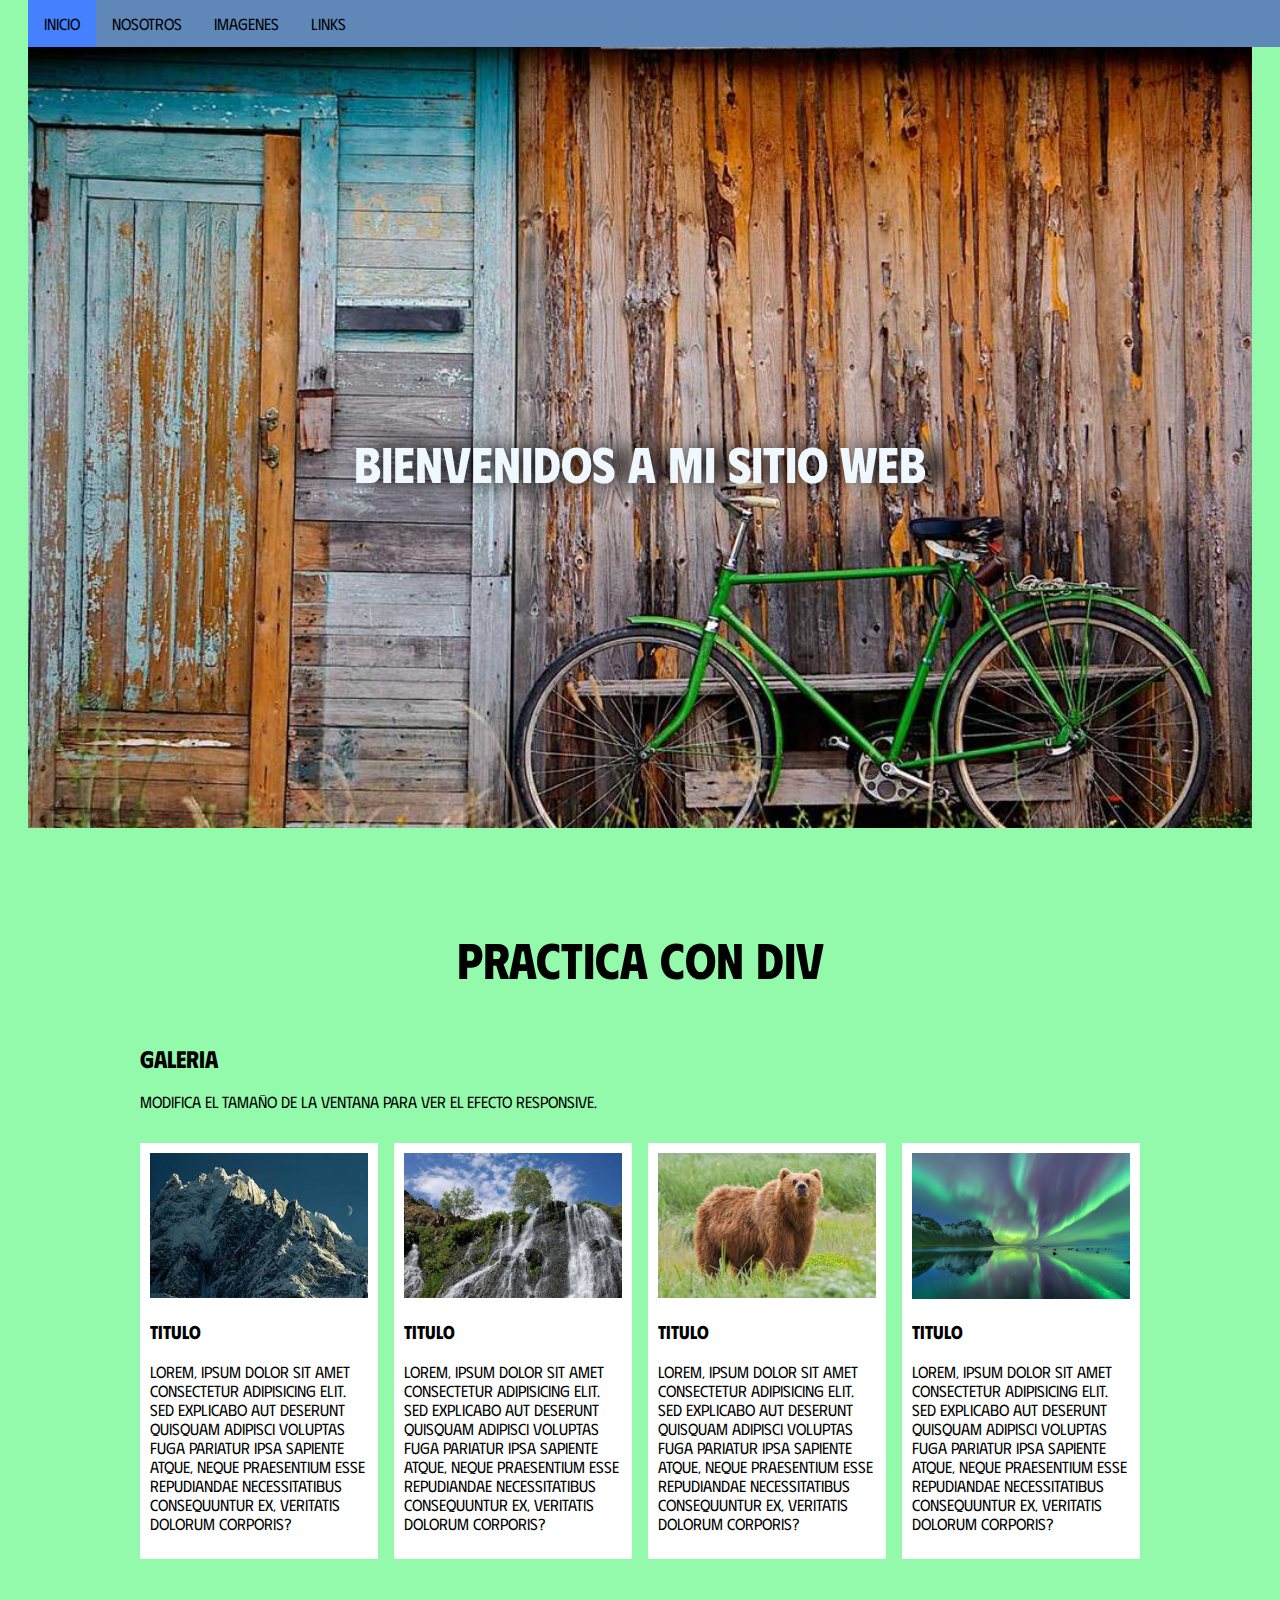
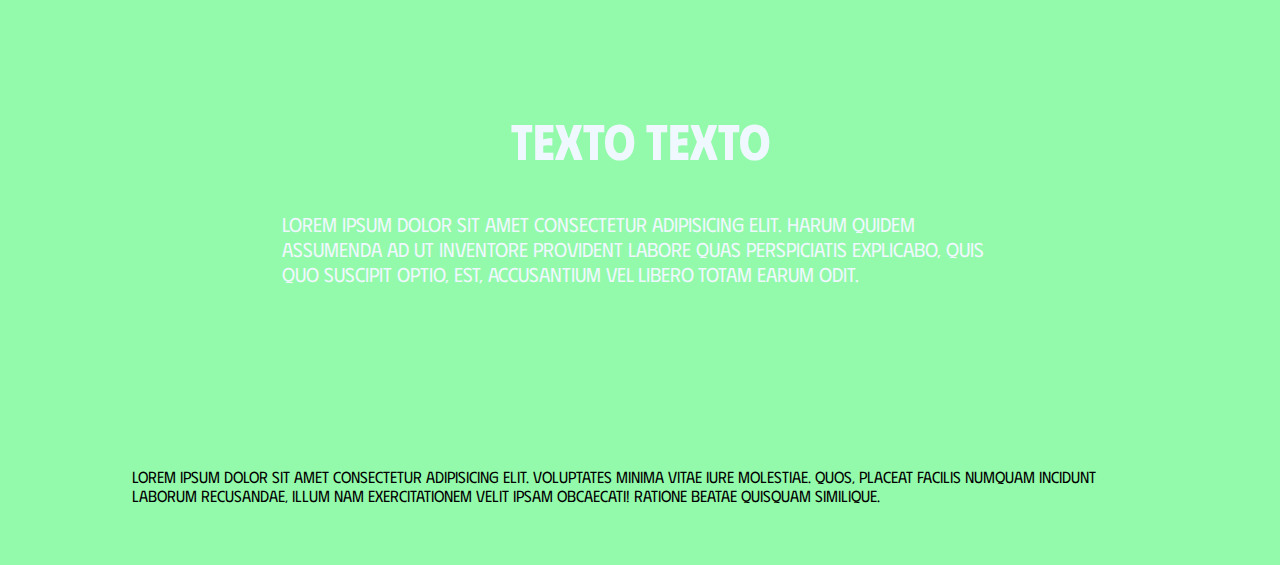
<file: index.html>
<!DOCTYPE html>
<html lang="en">
<head>
    <meta charset="UTF-8">
    <meta name="viewport" content="width=device-width, initial-scale=1.0">
    <title>Document</title>
    <link rel="preconnect" href="https://fonts.googleapis.com">
<link rel="preconnect" href="https://fonts.gstatic.com" crossorigin>
<link href="https://fonts.googleapis.com/css2?family=Borel&family=Phudu&display=swap" rel="stylesheet">
    <link rel="stylesheet" href="estilo.css">

</head>
<body>
    <header class="parallax1">
        <h1>Bienvenidos a mi sitio web</h1>
    </header>

    <ul>
        <li><a class="activo" href="index.html">Inicio</a></li>
        <li><a href="nosotros.html">Nosotros</a></li>
        <li><a href="imagenes.html">imagenes</a></li>
        <li><a href="links.html">Links</a></li>
    </ul>
    
    <div class="main">
        <h1>Practica con DIV</h1>
        <h2>Galeria</h2>
        <p>Modifica el tamaño de la ventana para ver el efecto responsive.</p>
        <div class="row">
            <div class="column">
                <div class="content">
                    <img src="mountains.jpg" alt="Montañas" style="width: 100%;">
                    <h3>Titulo</h3>
                    <p>Lorem, ipsum dolor sit amet consectetur adipisicing elit. Sed explicabo aut deserunt quisquam adipisci voluptas fuga pariatur ipsa sapiente atque, neque praesentium esse repudiandae necessitatibus consequuntur ex, veritatis dolorum corporis?</p>
                </div>
            </div>
            <div class="column">
                <div class="content">
                    <img src="nature.jpg" alt="Naturaleza" style="width: 100%;">
                    <h3>Titulo</h3>
                    <p>Lorem, ipsum dolor sit amet consectetur adipisicing elit. Sed explicabo aut deserunt quisquam adipisci voluptas fuga pariatur ipsa sapiente atque, neque praesentium esse repudiandae necessitatibus consequuntur ex, veritatis dolorum corporis?</p>
                </div>
            </div>
            <div class="column">
                <div class="content">
                    <img src="bear.jpg" alt="Oso" style="width: 100%;">
                    <h3>Titulo</h3>
                    <p>Lorem, ipsum dolor sit amet consectetur adipisicing elit. Sed explicabo aut deserunt quisquam adipisci voluptas fuga pariatur ipsa sapiente atque, neque praesentium esse repudiandae necessitatibus consequuntur ex, veritatis dolorum corporis?</p>
                </div>
            </div>
            <div class="column">
                <div class="content">
                    <img src="lights.jpg" alt="Montañas" style="width: 100%;">
                    <h3>Titulo</h3>
                    <p>Lorem, ipsum dolor sit amet consectetur adipisicing elit. Sed explicabo aut deserunt quisquam adipisci voluptas fuga pariatur ipsa sapiente atque, neque praesentium esse repudiandae necessitatibus consequuntur ex, veritatis dolorum corporis?</p>
                </div>
            </div>
            <div class="parallax2">
                <h2>TEXTO TEXTO</h2>
                <p>Lorem ipsum dolor sit amet consectetur adipisicing elit. Harum quidem assumenda ad ut inventore provident labore quas perspiciatis explicabo, quis quo suscipit optio, est, accusantium vel libero totam earum odit.</p>
            </div>
            <div>
                <p>Lorem ipsum dolor sit amet consectetur adipisicing elit. Voluptates minima vitae iure molestiae. Quos, placeat facilis numquam incidunt laborum recusandae, illum nam exercitationem velit ipsam obcaecati! Ratione beatae quisquam similique.</p>
            </div>
        </div>
    </div>

</body>
</html>
</file>
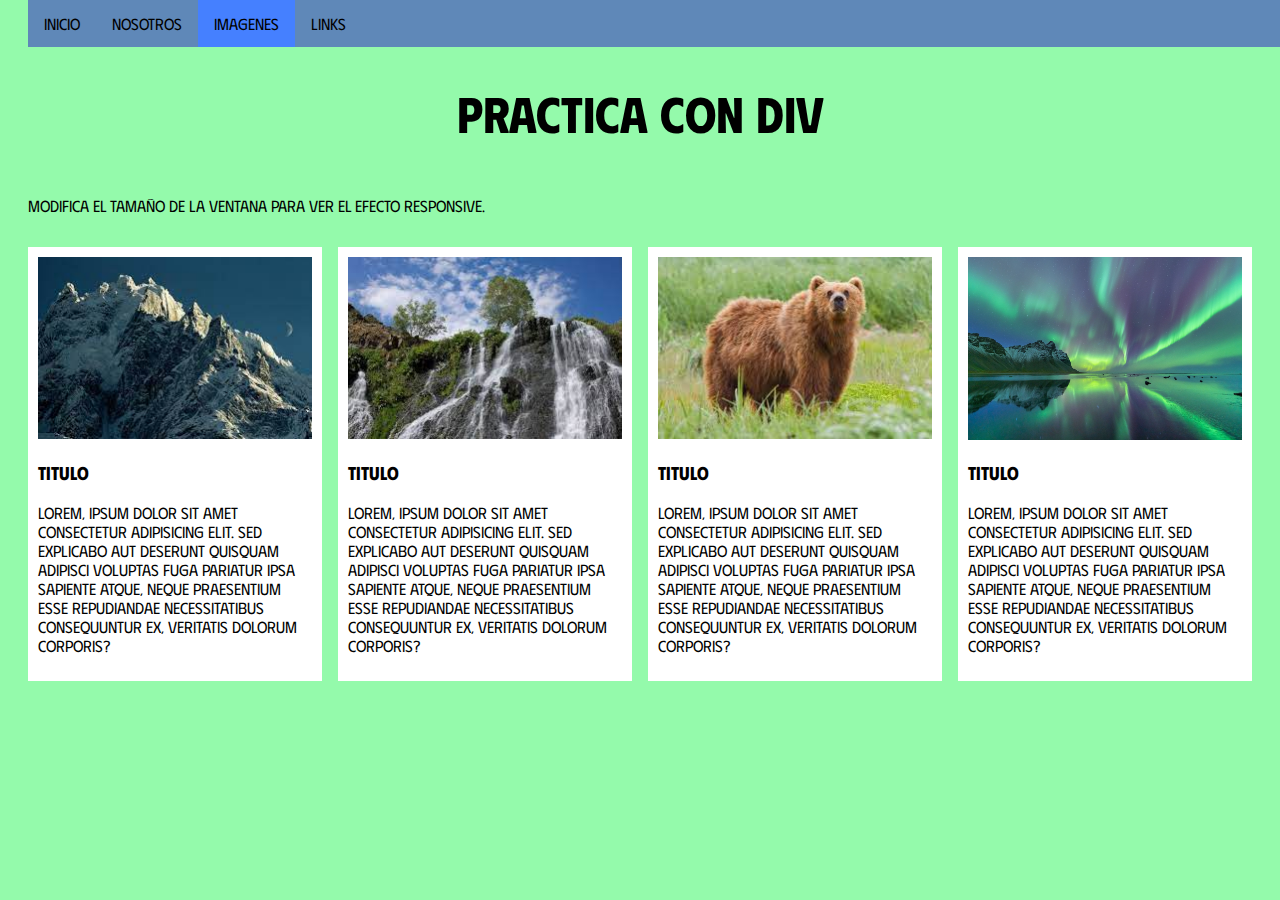
<file: imagenes.html>
<!DOCTYPE html>
<html lang="en">
<head>
    <meta charset="UTF-8">
    <meta name="viewport" content="width=device-width, initial-scale=1.0">
    <title>Document</title>
    <link rel="preconnect" href="https://fonts.googleapis.com">
<link rel="preconnect" href="https://fonts.gstatic.com" crossorigin>
<link href="https://fonts.googleapis.com/css2?family=Borel&family=Phudu&display=swap" rel="stylesheet">
    <link rel="stylesheet" href="estilo.css">

</head>
<body>
    <ul>
        <li><a href="index.html">Inicio</a></li>
        <li><a href="nosotros.html">Nosotros</a></li>
        <li><a class="activo" href="imagenes.html">imagenes</a></li>
        <li><a href="links.html">Links</a></li>
    </ul>
    
    <div>
        <h1>Practica con DIV</h1>
        <p>Modifica el tamaño de la ventana para ver el efecto responsive.</p>
        <div class="row">
            <div class="column">
                <div class="content">
                    <img src="mountains.jpg" alt="Montañas" style="width: 100%;">
                    <h3>Titulo</h3>
                    <p>Lorem, ipsum dolor sit amet consectetur adipisicing elit. Sed explicabo aut deserunt quisquam adipisci voluptas fuga pariatur ipsa sapiente atque, neque praesentium esse repudiandae necessitatibus consequuntur ex, veritatis dolorum corporis?</p>
                </div>
            </div>
            <div class="column">
                <div class="content">
                    <img src="nature.jpg" alt="Naturaleza" style="width: 100%;">
                    <h3>Titulo</h3>
                    <p>Lorem, ipsum dolor sit amet consectetur adipisicing elit. Sed explicabo aut deserunt quisquam adipisci voluptas fuga pariatur ipsa sapiente atque, neque praesentium esse repudiandae necessitatibus consequuntur ex, veritatis dolorum corporis?</p>
                </div>
            </div>
            <div class="column">
                <div class="content">
                    <img src="bear.jpg" alt="Oso" style="width: 100%;">
                    <h3>Titulo</h3>
                    <p>Lorem, ipsum dolor sit amet consectetur adipisicing elit. Sed explicabo aut deserunt quisquam adipisci voluptas fuga pariatur ipsa sapiente atque, neque praesentium esse repudiandae necessitatibus consequuntur ex, veritatis dolorum corporis?</p>
                </div>
            </div>
            <div class="column">
                <div class="content">
                    <img src="lights.jpg" alt="Montañas" style="width: 100%;">
                    <h3>Titulo</h3>
                    <p>Lorem, ipsum dolor sit amet consectetur adipisicing elit. Sed explicabo aut deserunt quisquam adipisci voluptas fuga pariatur ipsa sapiente atque, neque praesentium esse repudiandae necessitatibus consequuntur ex, veritatis dolorum corporis?</p>
                </div>
            </div>
        </div>
    </div>

</body>
</html>
</file>
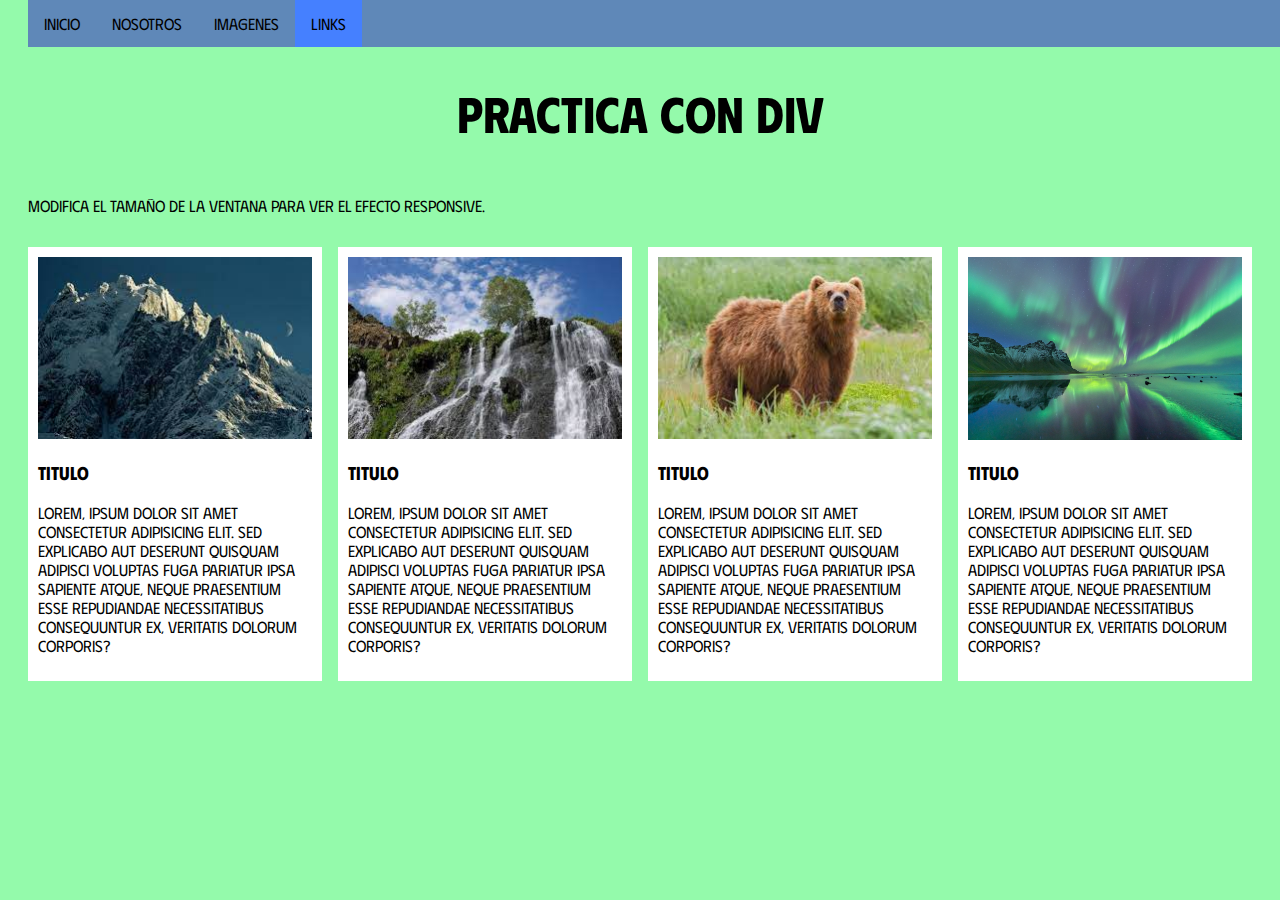
<file: links.html>
<!DOCTYPE html>
<html lang="en">
<head>
    <meta charset="UTF-8">
    <meta name="viewport" content="width=device-width, initial-scale=1.0">
    <title>Document</title>
    <link rel="preconnect" href="https://fonts.googleapis.com">
<link rel="preconnect" href="https://fonts.gstatic.com" crossorigin>
<link href="https://fonts.googleapis.com/css2?family=Borel&family=Phudu&display=swap" rel="stylesheet">
    <link rel="stylesheet" href="estilo.css">

</head>
<body>
    <ul>
        <li><a href="index.html">Inicio</a></li>
        <li><a href="nosotros.html">Nosotros</a></li>
        <li><a href="imagenes.html">imagenes</a></li>
        <li><a class="activo" href="links.html">Links</a></li>
    </ul>
   
    <div>
        <h1>Practica con DIV</h1>
        <p>Modifica el tamaño de la ventana para ver el efecto responsive.</p>
        <div class="row">
            <div class="column">
                <div class="content">
                    <img src="mountains.jpg" alt="Montañas" style="width: 100%;">
                    <h3>Titulo</h3>
                    <p>Lorem, ipsum dolor sit amet consectetur adipisicing elit. Sed explicabo aut deserunt quisquam adipisci voluptas fuga pariatur ipsa sapiente atque, neque praesentium esse repudiandae necessitatibus consequuntur ex, veritatis dolorum corporis?</p>
                </div>
            </div>
            <div class="column">
                <div class="content">
                    <img src="nature.jpg" alt="Naturaleza" style="width: 100%;">
                    <h3>Titulo</h3>
                    <p>Lorem, ipsum dolor sit amet consectetur adipisicing elit. Sed explicabo aut deserunt quisquam adipisci voluptas fuga pariatur ipsa sapiente atque, neque praesentium esse repudiandae necessitatibus consequuntur ex, veritatis dolorum corporis?</p>
                </div>
            </div>
            <div class="column">
                <div class="content">
                    <img src="bear.jpg" alt="Oso" style="width: 100%;">
                    <h3>Titulo</h3>
                    <p>Lorem, ipsum dolor sit amet consectetur adipisicing elit. Sed explicabo aut deserunt quisquam adipisci voluptas fuga pariatur ipsa sapiente atque, neque praesentium esse repudiandae necessitatibus consequuntur ex, veritatis dolorum corporis?</p>
                </div>
            </div>
            <div class="column">
                <div class="content">
                    <img src="lights.jpg" alt="Montañas" style="width: 100%;">
                    <h3>Titulo</h3>
                    <p>Lorem, ipsum dolor sit amet consectetur adipisicing elit. Sed explicabo aut deserunt quisquam adipisci voluptas fuga pariatur ipsa sapiente atque, neque praesentium esse repudiandae necessitatibus consequuntur ex, veritatis dolorum corporis?</p>
                </div>
            </div>
        </div>
    </div>

</body>
</html>
</file>
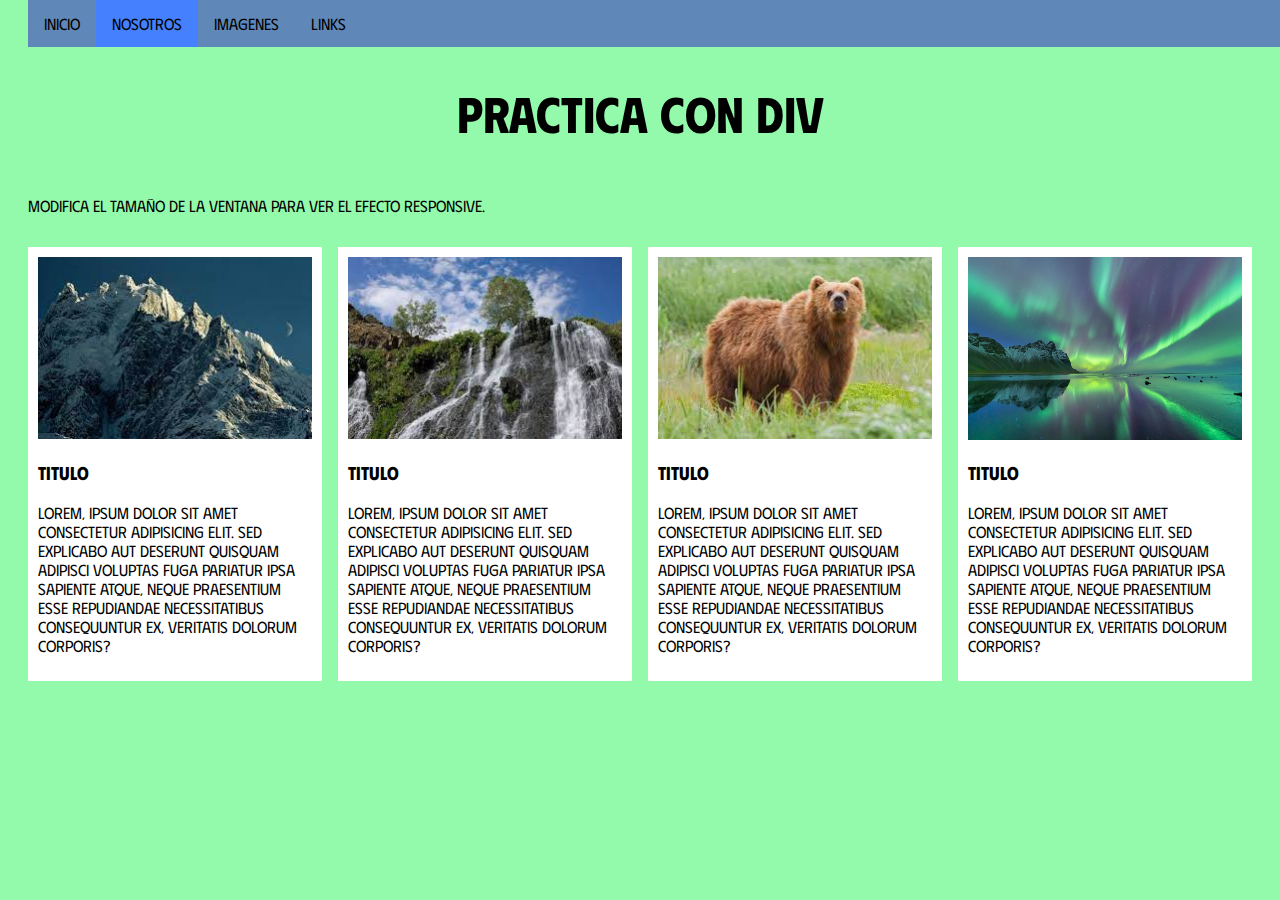
<file: nosotros.html>
<!DOCTYPE html>
<html lang="en">
<head>
    <meta charset="UTF-8">
    <meta name="viewport" content="width=device-width, initial-scale=1.0">
    <title>Document</title>
    <link rel="preconnect" href="https://fonts.googleapis.com">
<link rel="preconnect" href="https://fonts.gstatic.com" crossorigin>
<link href="https://fonts.googleapis.com/css2?family=Borel&family=Phudu&display=swap" rel="stylesheet">
    <link rel="stylesheet" href="estilo.css">

</head>
<body>
    <ul>
        <li><a href="index.html">Inicio</a></li>
        <li><a class="activo" href="nosotros.html">Nosotros</a></li>
        <li><a href="imagenes.html">imagenes</a></li>
        <li><a href="links.html">Links</a></li>
    </ul>
    
    

    <div>
        <h1>Practica con DIV</h1>
        <p>Modifica el tamaño de la ventana para ver el efecto responsive.</p>
        <div class="row">
            <div class="column">
                <div class="content">
                    <img src="mountains.jpg" alt="Montañas" style="width: 100%;">
                    <h3>Titulo</h3>
                    <p>Lorem, ipsum dolor sit amet consectetur adipisicing elit. Sed explicabo aut deserunt quisquam adipisci voluptas fuga pariatur ipsa sapiente atque, neque praesentium esse repudiandae necessitatibus consequuntur ex, veritatis dolorum corporis?</p>
                </div>
            </div>
            <div class="column">
                <div class="content">
                    <img src="nature.jpg" alt="Naturaleza" style="width: 100%;">
                    <h3>Titulo</h3>
                    <p>Lorem, ipsum dolor sit amet consectetur adipisicing elit. Sed explicabo aut deserunt quisquam adipisci voluptas fuga pariatur ipsa sapiente atque, neque praesentium esse repudiandae necessitatibus consequuntur ex, veritatis dolorum corporis?</p>
                </div>
            </div>
            <div class="column">
                <div class="content">
                    <img src="bear.jpg" alt="Oso" style="width: 100%;">
                    <h3>Titulo</h3>
                    <p>Lorem, ipsum dolor sit amet consectetur adipisicing elit. Sed explicabo aut deserunt quisquam adipisci voluptas fuga pariatur ipsa sapiente atque, neque praesentium esse repudiandae necessitatibus consequuntur ex, veritatis dolorum corporis?</p>
                </div>
            </div>
            <div class="column">
                <div class="content">
                    <img src="lights.jpg" alt="Montañas" style="width: 100%;">
                    <h3>Titulo</h3>
                    <p>Lorem, ipsum dolor sit amet consectetur adipisicing elit. Sed explicabo aut deserunt quisquam adipisci voluptas fuga pariatur ipsa sapiente atque, neque praesentium esse repudiandae necessitatibus consequuntur ex, veritatis dolorum corporis?</p>
                </div>
            </div>
        </div>
    </div>

</body>
</html>
</file>
<file: estilo.css>
* {
    box-sizing: border-box;
}
body{
    background-color: #5df87fa8;
    padding: 20px;
    font-family: 'Borel', cursive;
font-family: 'Phudu', cursive; 
}
.main {
    max-width: 1000px;
    margin:auto;
}
.row {
    margin: 8px -16px;
}
.row,
.row .column {
    padding: 8px;

}

.column {
    float: left;
    width: 25%;
}
.content {
    background-color: white;
    padding: 10px;
}
@media screen and (max-width: 900px) {
    .column {
        width: 50%;
    }
}
@media screen and (max-width: 600px) {
.column {
    width: 100%;
}    
}

header{
    background-image: url('parallax1.jpg');
    text-align: center;
    width: 100%;
    background-attachment: fixed;
    background-position: center;
    background-repeat: no-repeat;
    background-size: cover;
    float: left;
    height: 800px;
    padding-top: 350px;
    font-size: 50px;
    color: aliceblue;
    margin-bottom: 100px;
    text-shadow: #000 20px 0 20px;
}
.parallax2 {
background-image: url('parallax2.jpg');
height: 400px;
width: 100%;
margin-top: 50px;
margin-bottom: 50px;
background-attachment: fixed;
background-position: center;
background-repeat: no-repeat;
background-size: cover;
float: left;
}
.parallax2 h2{
    text-align: center;
    padding-top: 50px;
    font-size: 50px;
    color: aliceblue;
}
.parallax2 p{
    font-size: 20px;
    color: aliceblue;
    margin-left: 150px ;
    margin-right: 150px;
}
ul{
    position: fixed;
    top: 0;
    width: 100%;
    list-style: none;
    margin: 0;
    padding: 0;
    overflow: hidden;
    background-color: rgb(95, 136, 184);
}
li {
    float: left;
}
li a{
    display: block;
    color: rgb(0, 0, 0);
    text-align: center;
    padding: 14px 16px;
    text-decoration: none;

}
li a:hover:not(.activo) {
    background-color: #5df87fa8;
}
.activo {
    background-color: rgb(69, 128, 255);
    color: black;
}
h1 {
    padding: 20px;
    text-align: center;
    font-size: 50px;
}
</file>
